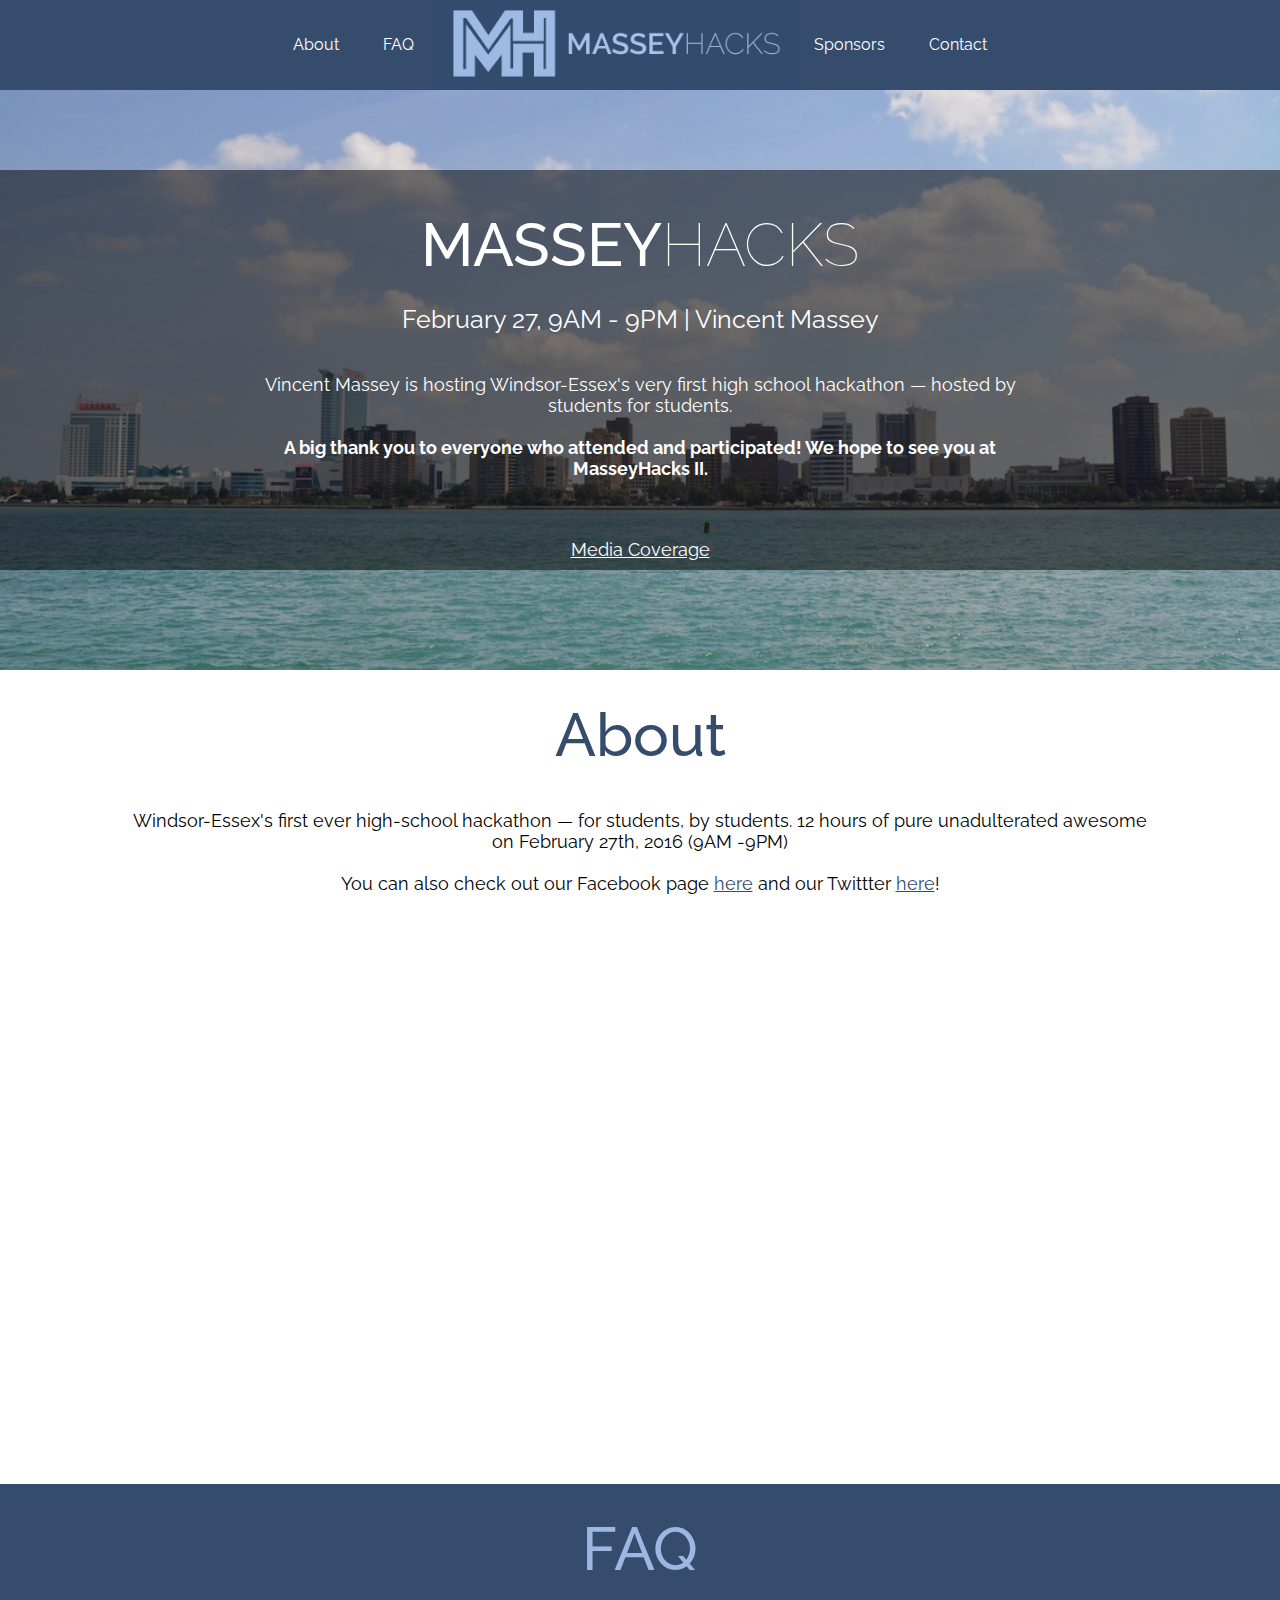
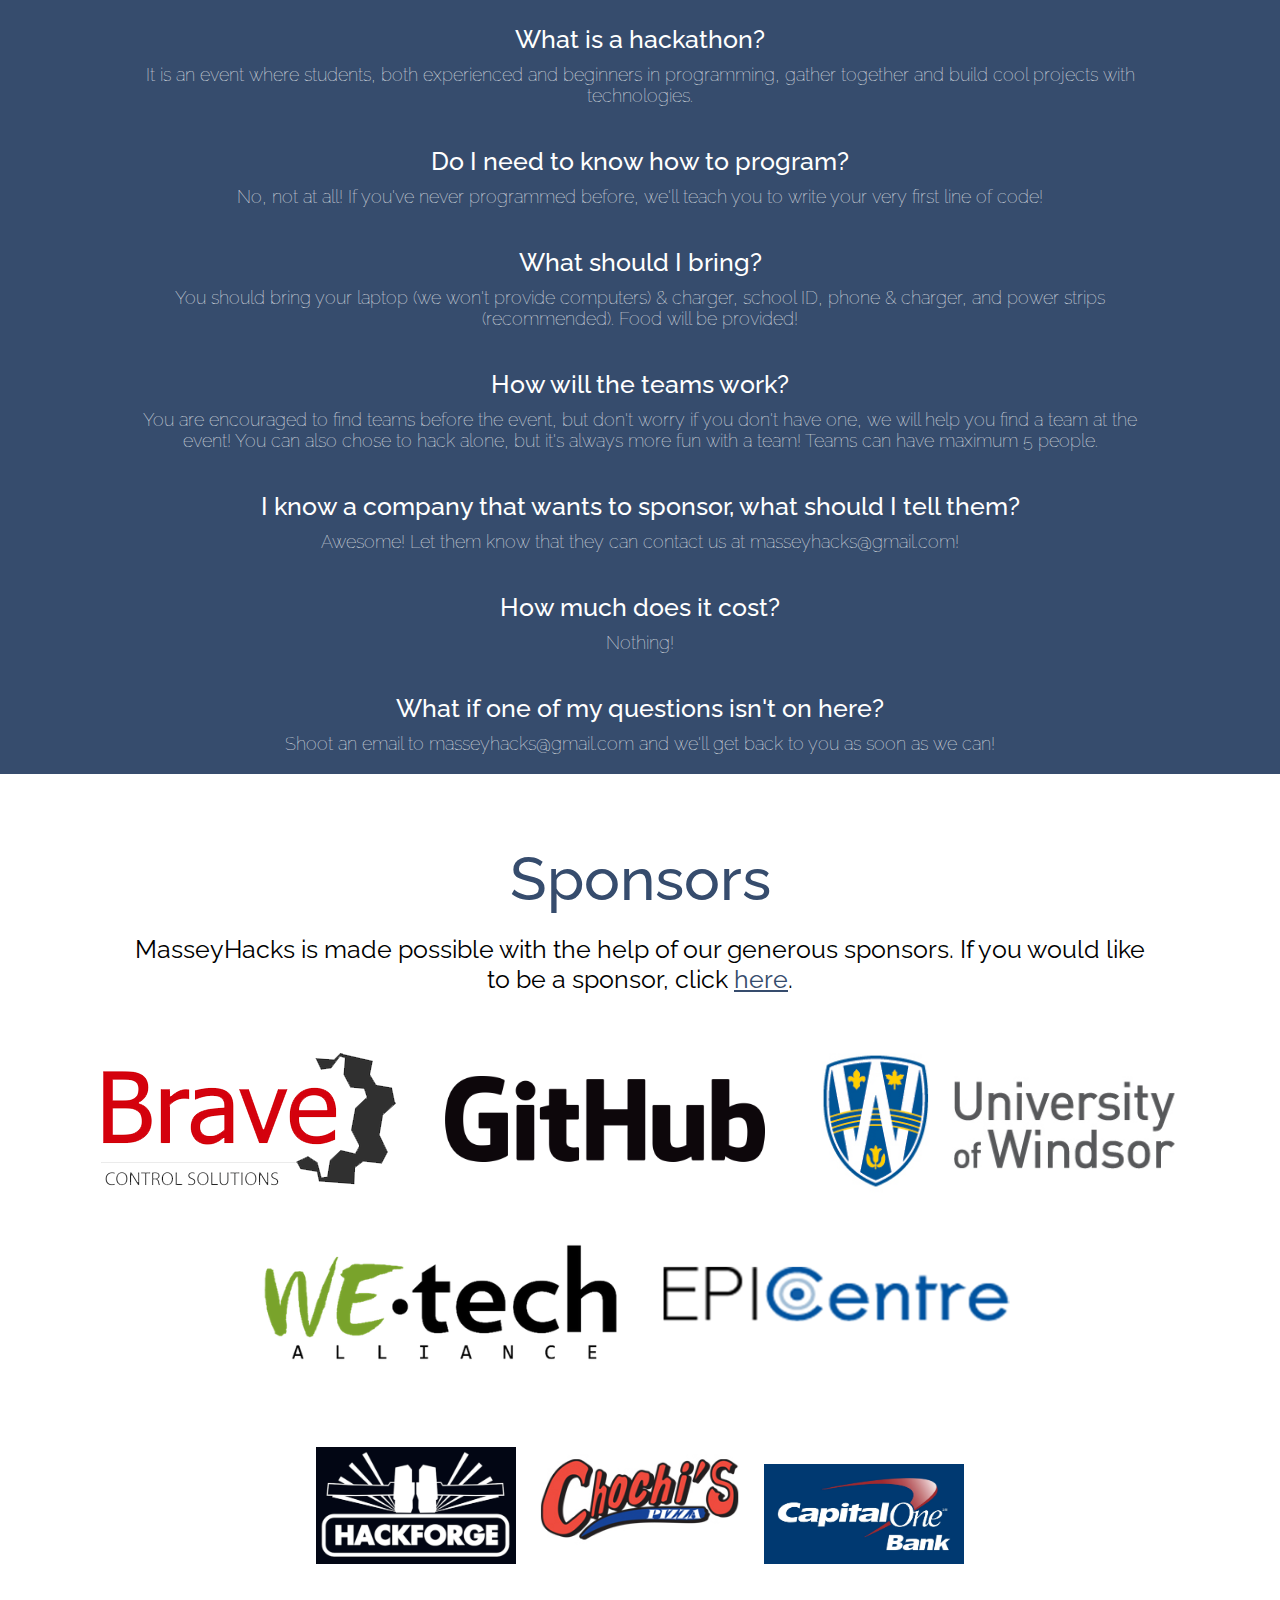
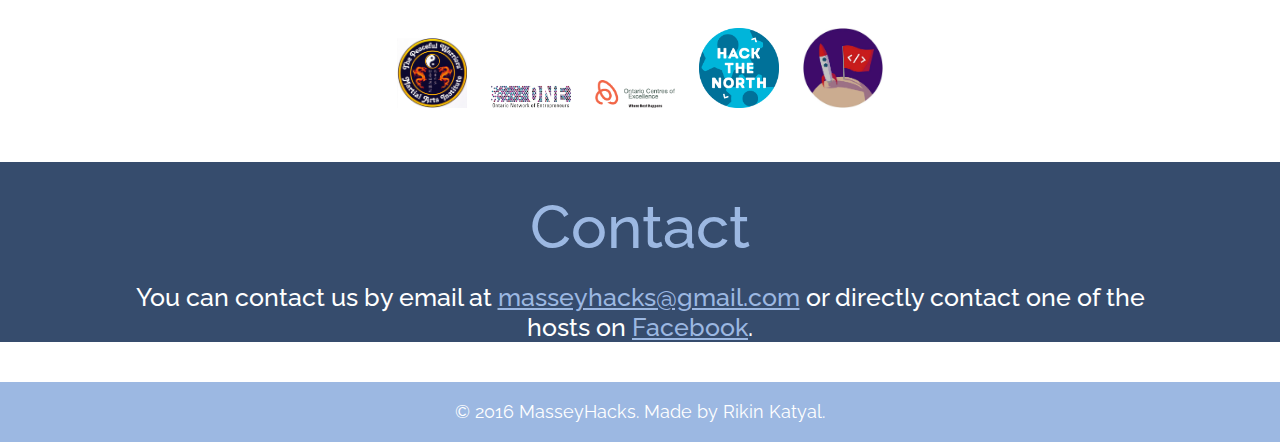
<file: index.html>
<!DOCTYPE html>
<html>
<head>
	<title>Massey Hacks</title>

	<script src="https://ajax.googleapis.com/ajax/libs/jquery/2.2.0/jquery.min.js"></script>
	<script type="text/javascript" src="js/index.js"></script>

	<link rel="stylesheet" type="text/css" href="css/index.css">

	<link rel="shortcut icon" href="img/favicon.jpg">
</head>
<body>
<div id="container">
	
	<div id="header">
		<div id="nav">
			<ul>
				<li id="about-nav">About</li>
				<li id="faq-nav">FAQ</li>
			</ul>
			<img id="logo-nav" src="img/logo.png">
			<ul>
				<li id="sponsors-nav">Sponsors</li>
				<li id="contact-nav">Contact</li>
			</ul>
		</div>
	</div>

	<div id="introbg"></div>
	<div id="intro">
		<div id="main">
			<div id="title">
				<h1>MASSEY</h1>
				<h2>HACKS</h2>
			</div>
			<h3>February 27, 9AM - 9PM | Vincent Massey</h3>
			<p>Vincent Massey is hosting Windsor-Essex's very first high school hackathon &mdash; hosted by students for students. <br><br><b>A big thank you to everyone who attended and participated! We hope to see you at MasseyHacks II.</b></p>
			<p><a style="color: white;" href="media/">Media Coverage</a></p>
		</div>
	</div>

	<div id="about">
		<h1>About</h1>
		<p>Windsor-Essex's first ever high-school hackathon &mdash; for students, by students. 12 hours of pure unadulterated awesome on February 27th, 2016 (9AM -9PM)<br><br>
		You can also check out our Facebook page <a href="https://www.facebook.com/events/1673647522918268/" target="_">here</a> and our Twittter <a href="http://twitter.com/masseyhacks" target="_">here</a>!</p>
		<div style="overflow:hidden;width:500px;height:500px;resize:none;max-width:100%;margin-left:auto;margin-right:auto;margin-bottom:70px;"><div id="embed-map-canvas" style="height:100%; width:100%;max-width:100%;">
				<iframe src="https://www.google.com/maps/embed?pb=!1m18!1m12!1m3!1d2952.8707947883254!2d-83.03029588454689!3d42.25993167919368!2m3!1f0!2f0!3f0!3m2!1i1024!2i768!4f13.1!3m3!1m2!1s0x405c50a312539fbd%3A0x6f8247b9fd6a69fd!2sVincent+Massey+Secondary+School!5e0!3m2!1sen!2sca!4v1509155671383" width="600" height="450" frameborder="0" style="border:0" allowfullscreen></iframe>
			</div>
			<style>#embed-map-canvas .map-generator{max-width: 100%; max-height: 100%; background: none;}</style></div>
	</div>

	<div id="faq">
		<h1>FAQ</h1>
		<div id="questions">
			<h3>What is a hackathon?</h3>
			<p>It is an event where students, both experienced and beginners in programming, gather together and build cool projects with technologies.</p>
			<h3>Do I need to know how to program?</h3>
			<p>No, not at all! If you've never programmed before, we'll teach you to write your very first line of code!</p>
			<h3>What should I bring?</h3>
			<p>You should bring your laptop (we won't provide computers) & charger, school ID, phone & charger, and power strips (recommended). Food will be provided!</p>
			<h3>How will the teams work?</h3>
			<p>You are encouraged to find teams before the event, but don't worry if you don't have one, we will help you find a team at the event! You can also chose to hack alone, but it's always more fun with a team! Teams can have maximum 5 people.</p>
			<h3>I know a company that wants to sponsor, what should I tell them?</h3>
			<p>Awesome! Let them know that they can contact us at masseyhacks@gmail.com!</p>
			<h3>How much does it cost?</h3>
			<p>Nothing!</p>
			<h3>What if one of my questions isn't on here?</h3>
			<p>Shoot an email to masseyhacks@gmail.com and we'll get back to you as soon as we can!</p>
		</div>
	</div>

	<div id="sponsors">
		<h1>Sponsors</h1>
		<h3>MasseyHacks is made possible with the help of our generous sponsors. If you would like to be a sponsor, click <a href="mailto:masseyhacks@gmail.com">here</a>.</h3>
		<div id="tera">
			<a href="http://www.bravecs.com/" target="_"><img src="img/brave.png"></a>
			<a href="https://github.com/" target="_"><img src="img/github.png"></a>
			<a href="http://www.uwindsor.ca/" target="_"><img src="img/uwindsor.jpg"></a>
			<a href="http://www.wetech-alliance.com/" target="_"><img src="img/wetech.png"></a>
			<a href="http://www.epicentreuwindsor.ca/" target="_"><img src="img/epicentre.png"></a>
		</div>
		<br>
		<div id="giga">
			<a href="http://hackf.org/" target="_"><img src="img/hackforge.png"></a>
			<img src="img/chochis.jpg">
			<a href="http://capitalone.ca/" target="_"><img src="img/capitalone.jpg"></a>
		</div>
		<br>
		<div id="mega">
			<a href="http://www.thepeacefulwarriors.org/" target="_"><img src="img/warriors.jpg" style="height:70px;"></a>
			<a href="http://www.onebusiness.ca/" target="_"><img src="img/one.jpg"></a>
			<a href="http://www.oce-ontario.org/" target="_"><img src="img/oce.png"></a>
			<a href="http://hackthenorth.com/" target="_"><img src="img/htn.png"></a>
			<a href="http://techretreat.ca/" target="_"><img src="img/techretreat.jpg"></a>
		</div>
	</div>

	<div id="contact">
		<h1>Contact</h1>
		<h3>You can contact us by email at <a href="mailto:masseyhacks@gmail.com">masseyhacks@gmail.com</a> or directly contact one of the hosts on <a target="_" href="https://www.facebook.com/events/1673647522918268/">Facebook</a>.</h3>
	</div>

	<div id="footer">
		<p>&copy 2016 MasseyHacks. Made by Rikin Katyal.</p>
	</div>

</div>
</body>
</html>
</file>
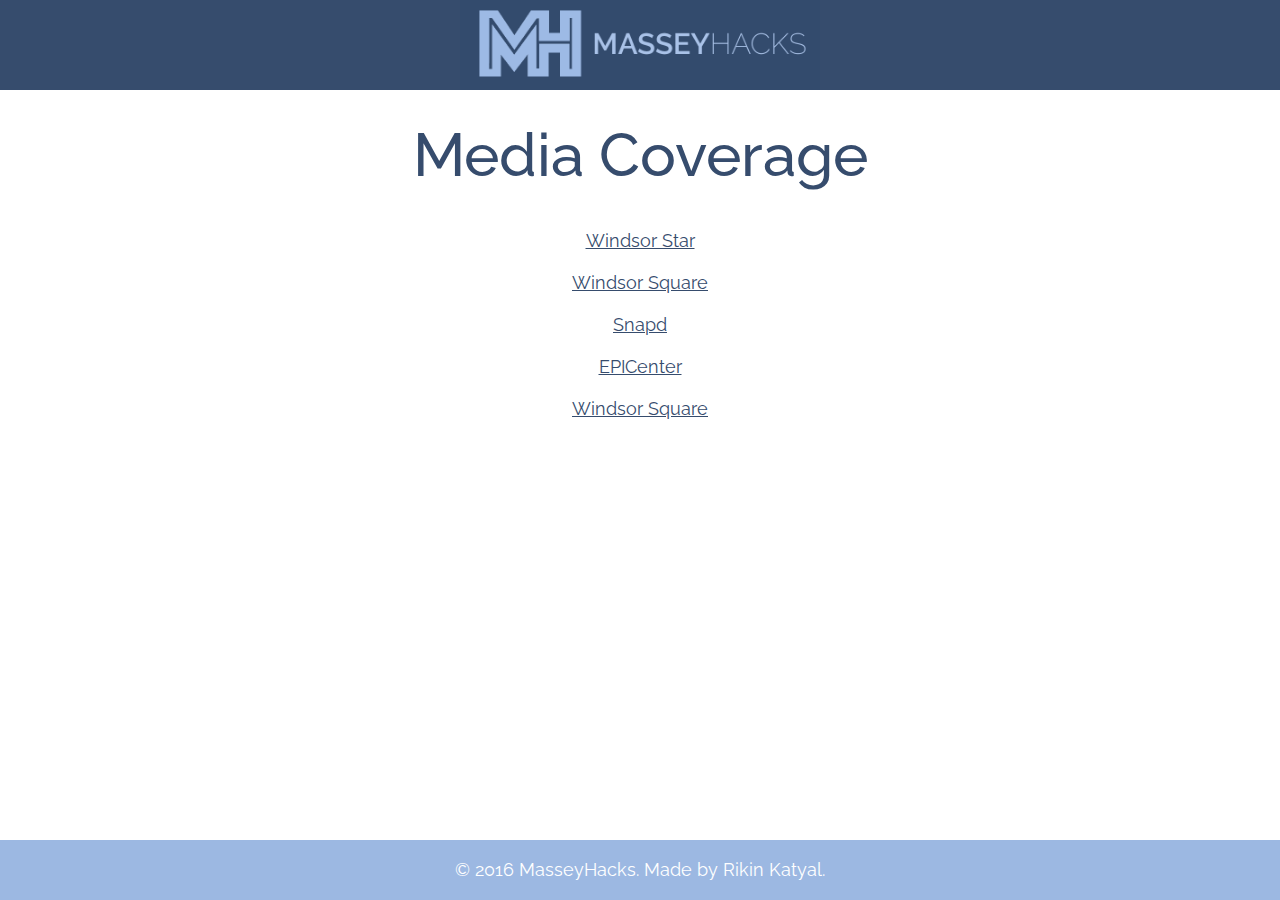
<file: media/index.html>
<!DOCTYPE html>
<html>
<head>
	<title>Massey Hacks - Media Coverage</title>

	<link rel="stylesheet" type="text/css" href="../css/index.css">

	<link rel="shortcut icon" href="../img/favicon.jpg">
</head>
<body>
<div id="container">
	
	<div id="header">
		<div id="nav">
			<a href="../"><img id="logo-nav" src="../img/logo.png"></a>
		</div>
	</div>

	<div id="about">
		<h1>Media Coverage</h1>
		<p><a href="http://windsorstar.com/news/local-news/hackathon-brings-together-brightest-teen-technology-minds">Windsor Star</a><br><br>
		<a href="http://www.windsorsquare.ca/archives/2016/massey-leading-windsor-schools-and-hackers/91880">Windsor Square</a><br><br>
		<a href="https://www.facebook.com/media/set/?set=a.951755031539537.1073745540.471778652870513&type=3&__mref=message_bubble">Snapd</a><br><br>
		<a href="http://www.epicentreuwindsor.ca/vincent-massey-hosts-windsor-essexs-first-high-school-hackathon/">EPICenter</a><br><br>
		<a href="http://www.windsorsquare.ca/archives/2016/massey-to-host-hackathon/90907">Windsor Square</a></p>
	</div>

	<div id="footer" style="position: absolute; width: 100%; bottom: 0;">
		<p>&copy 2016 MasseyHacks. Made by Rikin Katyal.</p>
	</div>

</div>
</body>
</html>
</file>
<file: css/index.css>
@import url(https://fonts.googleapis.com/css?family=Raleway:100,400,500);

body {
	width: 100%;
	height: 100%;
	margin: 0;
}

* {
	outline: none;
	text-align: center;
	margin: 0;
}

img {
    -webkit-user-drag: none;
    user-drag: none;
}

h1 {
	font-family: "Raleway";
	font-weight: 500;
	font-size: 60px;
}

h2 {
	font-family: "Raleway";
	font-weight: 100;
	font-size: 60px;
}

h3 {
	font-family: "Raleway";
	font-weight: 400;
	font-size: 25px;
	padding-top: 20px;
}

p {
	font-family: "Raleway";
	font-weight: 400;
	font-size: 18px;
	padding-top: 40px;
	padding-bottom: 20px;
}

button {
	width: 115px;
	height: 50px;
	margin-top: 20px;
	margin-left: 10px;
	margin-right: 10px;
	font-family: "Raleway";
	font-weight: 500;
	text-transform: uppercase;
	background: #fff;
	font-size: 18px;
	color: #364C6D;
	border: 3px solid #364C6D;
	-webkit-transition: 0.3s ease-in-out;
	cursor: pointer;
}

button:hover {
	background: #364C6D;
	color: #fff;
}

a {
	color: #364C6D;
}

#header {
	background: #364C6D;
	width: 100%;
	height: 90px;
	text-align: center;
}

#nav {
	display: inline-block;
}

#nav ul {
	list-style-type: none;
	height: 90px;
	margin: 0;
	padding: 0;
	float: left;
}

#nav li {
	font-family: "Raleway";
	font-weight: 400;
	color: #fff;
	display: inline-block;
	line-height: 90px;
	margin-left: 20px;
	margin-right: 20px;
	cursor: pointer;
}

#nav img {
	height: 90px;
	float: left;
}

#intro {
	width: 100%;
	height: 400px;
	background: rgba(0, 0, 0, 0.5);
	margin-top: 80px;
	margin-bottom: 100px;
}

#introbg {
	width: 100%;
	height: 600px;
	background: url(../img/cover.jpg);
	background-size: cover;
	background-position: center center;
	background-repeat: none;
	position: absolute;
	z-index: -1;
}

#main {
	width: 60%;
	margin-left: auto;
	margin-right: auto;
	padding-top: 40px;
}

#title {
	width: auto;
	display: inline-block;
	color: #fff;
}

#title h1, h2 {
	padding: 0;
	float: left;
}

#main h3, p {
	color: #fff;
}

#about {
	width: 100%;
	height: 100%;
	background: #fff;
}

#about h1 {
	color: #364C6D;
	padding-top: 30px;
}

#about p {
	color: #000;
	width: 80%;
	margin-left: auto;
	margin-right: auto;
}

#faq {
	width: 100%;
	height: 100%;
	background: #364C6D;
}

#faq h1 {
	color: #9cb8e2;
	padding-top: 30px;
}

#faq h3 {
	color: #fff;
	font-weight: 500;
}

#faq p {
	color: #fff;
	font-weight: 100;
	padding-top: 10px;
}

#questions {
	width: 80%;
	margin-left: auto;
	margin-right: auto;
	margin-top: 20px;
	margin-bottom: 40px;
}

#sponsors {
	width: 100%;
	height: 100%;
	background: #fff;
}

#sponsors h1 {
	color: #364C6D;
	padding-top: 30px;
}

#sponsors h3 {
	color: #000;
	width: 80%;
	margin-left: auto;
	margin-right: auto;
}

#tera {
	margin-top: 40px;
	margin-left: auto;
	margin-right: auto;
	display: inline-block;
}

#tera img {
	max-width: 370px;
	max-width: 370px;
	padding: 10px;
}

#giga {
	margin-top: 40px;
	margin-left: auto;
	margin-right: auto;
	display: inline-block;
}

#giga img {
	max-width: 200px;
	max-width: 200px;
	padding: 10px;
}

#mega {
	margin-top: 40px;
	margin-bottom: 40px;
	margin-left: auto;
	margin-right: auto;
	display: inline-block;
}

#mega img {
	max-width: 80px;
	max-width: 80px;
	padding: 10px;
}

#contact {
	width: 100%;
	height: 100%;
	background: #364C6D;
}

#contact h1 {
	color: #9cb8e2;
	padding-top: 30px;
}

#contact h3 {
	color: #fff;
	font-weight: 500;
	margin-bottom: 40px;
	width: 80%;
	margin-left: auto;
	margin-right: auto;
}

#contact a {
	color: #9cb8e2;
}

#footer {
	height: 60px;
	background: #9cb8e2;
}

#footer p {
	padding: 0;
	line-height: 60px;
}

#footer a {
	color: #fff;
}
</file>
